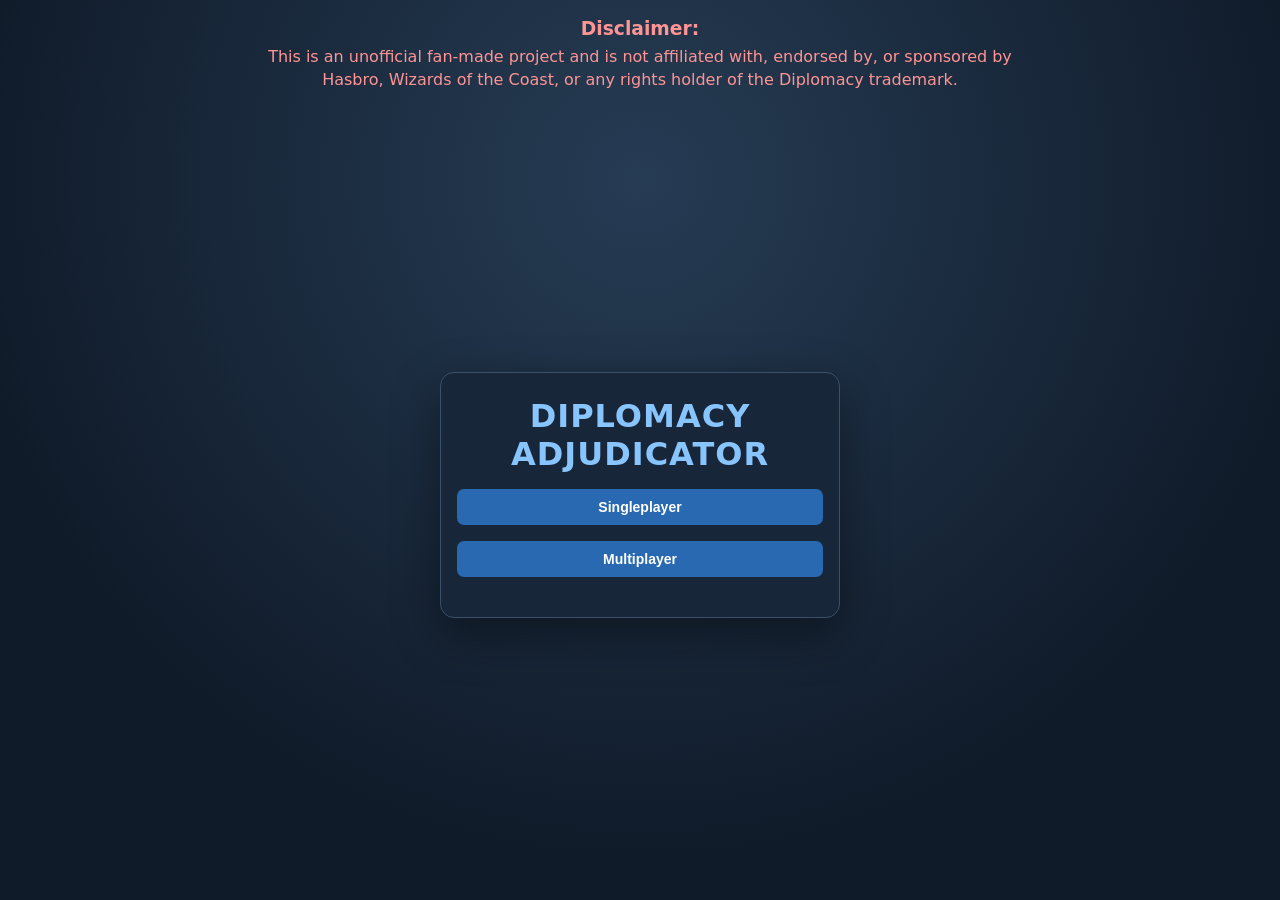
<file: docs/index.html>
<!DOCTYPE html>
<html lang="en">
<head>
  <meta charset="utf-8">
  <title>Diplomacy</title>
  <meta name="viewport" content="width=device-width, initial-scale=1">
  <link rel="stylesheet" href="style.css">
</head>
<body>
  <div id="loading-popup" class="loading-overlay">
    <div class="loading-content">
      <div class="spinner"></div>
      <p>Loading, please wait...</p>
    </div>
  </div>
  <div id="menu" class="menu-with-disclaimer">
    <div id="disclaimer" class="disclaimer">
      <h3>Disclaimer:</h3>
      <p>This is an unofficial fan-made project and is not affiliated with, endorsed by, or sponsored by Hasbro, Wizards of the Coast, or any rights holder of the Diplomacy trademark.</p>
    </div>
    <div class="menu-content">
      <h1>Diplomacy Adjudicator</h1>

      <div id="menu-main" class="menu-view">
        <button id="menu-rejoin" class="btn hidden">Rejoin Game</button>
        <button id="menu-singleplayer" class="btn">Singleplayer</button>
        <button id="menu-multiplayer" class="btn">Multiplayer</button>
      </div>

      <div id="menu-multi" class="menu-view hidden">
        <p class="section-header">Multiplayer</p>
        <button id="menu-host" class="btn">Host a Game</button>
        <button id="menu-join" class="btn">Join a Game</button>
        <button id="menu-back" class="btn btn-secondary">Back</button>
      </div>
    </div>
  </div>
  <script src="shared.js"></script>
  <script src="menu.js"></script>
</body>
</html>
</file>
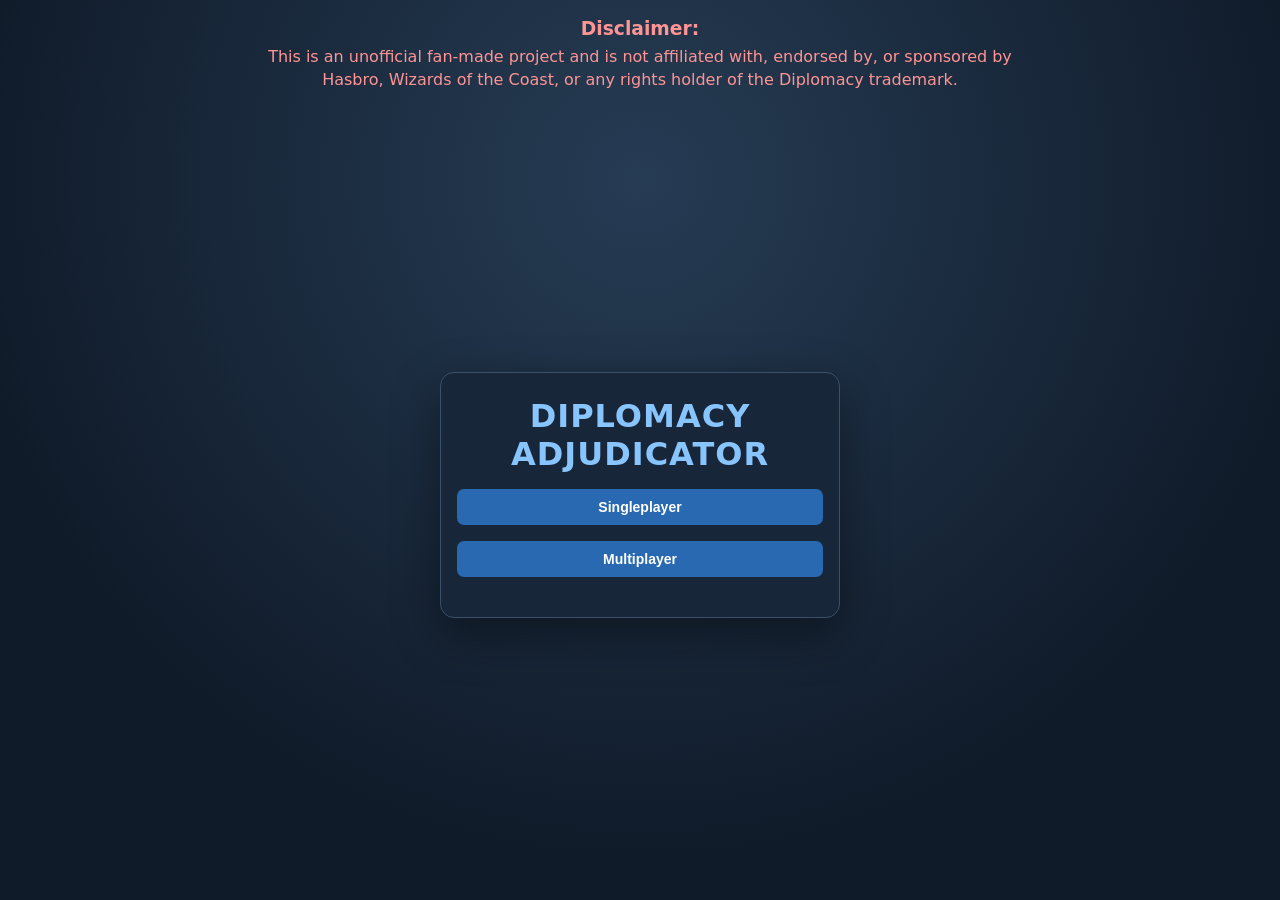
<file: docs/lobby.html>
<!DOCTYPE html>
<html lang="en">
<head>
  <meta charset="utf-8">
  <title>Diplomacy - Lobby</title>
  <meta name="viewport" content="width=device-width, initial-scale=1">
  <link rel="stylesheet" href="style.css">
</head>
<body>
  <div id="loading-popup" class="loading-overlay">
    <div class="loading-content">
      <div class="spinner"></div>
      <p>Loading, please wait...</p>
    </div>
  </div>
  <div id="sidebar" class="sidebar">
    <button id="toggleBtn" class="togglebtn">&#9776;</button>
    <div class="sidebar-content">
      <div class="orders">
        <p class="section-header">Lobby</p>
        <p id="info" class="info"></p>

        <p class="section-header">Players</p>
        <ul id="player-list" class="lobby-list"></ul>
        <select id="power-select"></select>

        <p class="section-header">Settings</p>
        <label for="map-select" class="dropdown-label">Map:</label>
        <select id="map-select" disabled></select>
        <label for="rule-variant-select" class="dropdown-label">Variant:</label>
        <select id="rule-variant-select" disabled></select>
        <fieldset id="ruleset-controls" class="ruleset-controls">
          <legend>Chat rules</legend>
          <label class="ruleset-option">
            <input type="radio" name="ruleset" value="normal" checked>
            <span><strong>Normal Mode</strong><small>Chat works as usual, including private messages during the Diplomacy timer.</small></span>
          </label>
          <label class="ruleset-option">
            <input type="radio" name="ruleset" value="public_press">
            <span><strong>Public Press rules</strong><small>Public chat is open, but private chat is disabled. Recommended for 4-5 players.</small></span>
          </label>
          <label class="ruleset-option">
            <input type="radio" name="ruleset" value="gunboard">
            <span><strong>Gunboard rules</strong><small>Chat is completely disabled. Recommended for 2-4 players.</small></span>
          </label>
        </fieldset>
        <p id="lobby-wait" class="menu-message hidden">Waiting for the host to start the game.</p>

        <div id="host-load-controls" class="host-controls hidden">
          <p class="section-header">Load Existing Game</p>
          <input id="saved-game-file" class="menu-input" type="file" accept=".json,application/json" aria-label="Choose a saved game file">
          <button id="load-saved-game" class="btn">Load Save File</button>
          <p id="saved-game-status" class="host-note"></p>
        </div>
      </div>
      <button id="start-game" class="btn hidden">Start Game</button>
      <button id="leave-game" class="btn btn-danger">Leave Lobby</button>
    </div>
  </div>
  <div id="main">
    <div id="status">Loading…</div>
    <div id="map"></div>
  </div>

  <div id="confirm-modal" class="modal hidden">
    <div class="modal-content">
      <h3 id="modal-title">Confirm Action</h3>
      <p id="modal-message"></p>

      <div class="modal-buttons">
        <button id="modal-cancel" class="btn btn-danger">Cancel</button>
        <button id="modal-confirm" class="btn">Confirm</button>
      </div>
    </div>
  </div>
  <script src="shared.js"></script>
  <script src="chat.js"></script>
  <script src="lobby.js"></script>
</body>
</html>
</file>
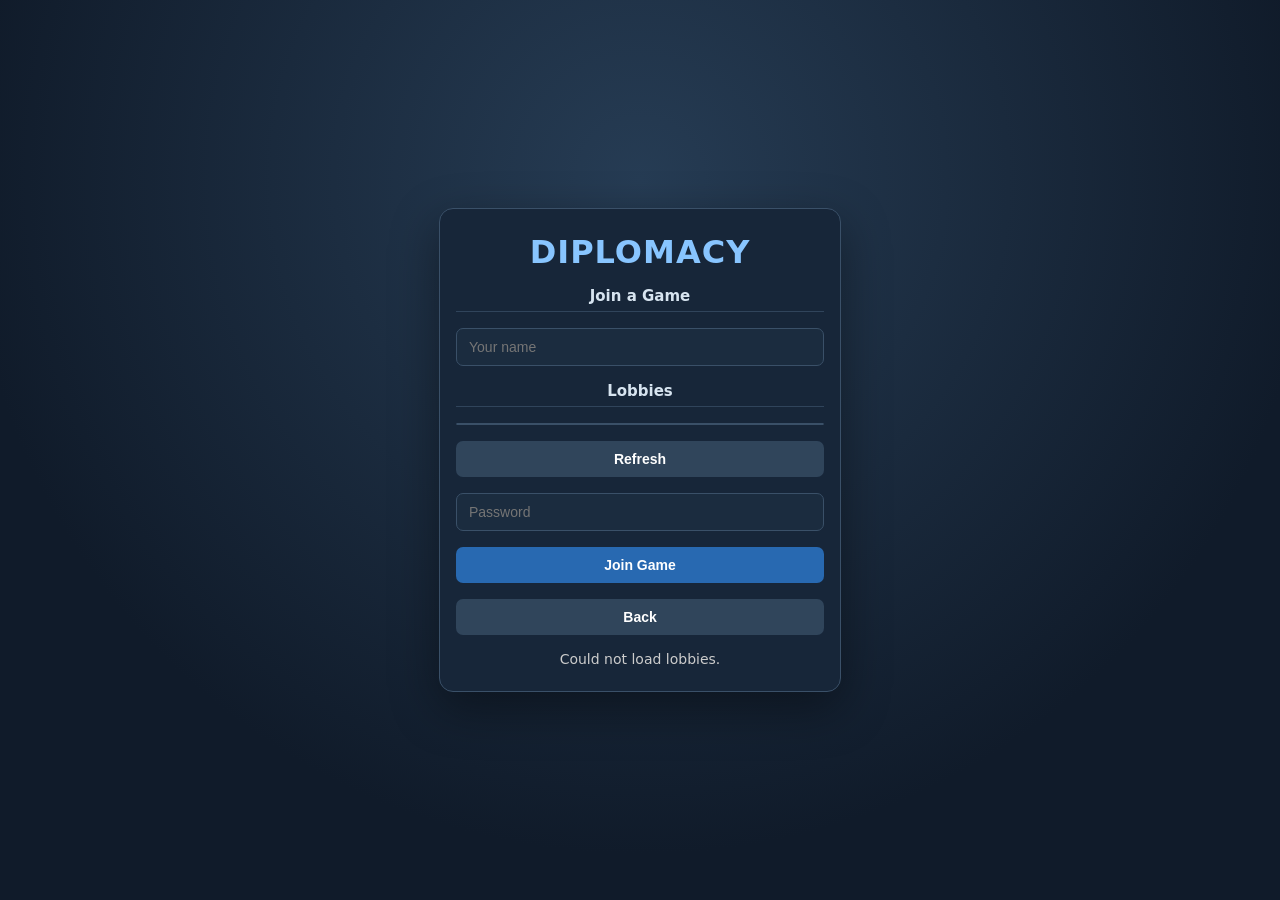
<file: docs/multiplayer-client.html>
<!DOCTYPE html>
<html lang="en">
<head>
  <meta charset="utf-8">
  <title>Diplomacy - Multiplayer</title>
  <meta name="viewport" content="width=device-width, initial-scale=1">
  <link rel="stylesheet" href="style.css">
</head>
<body>
  <div id="loading-popup" class="loading-overlay">
    <div class="loading-content">
      <div class="spinner"></div>
      <p>Loading, please wait...</p>
    </div>
  </div>
  <div id="sidebar" class="sidebar">
    <button id="toggleBtn" class="togglebtn">&#9776;</button>
    <div class="sidebar-content">
      <div class="sidebar-tabs" role="tablist" aria-label="Sidebar views">
        <button type="button" id="game-tab" class="tab" role="tab" aria-selected="true" aria-controls="game-panel">Game</button>
        <button type="button" id="help-tab" class="tab" role="tab" aria-selected="false" aria-controls="help-panel" tabindex="-1">Help</button>
      </div>
      <div id="game-panel" class="sidebar-panel game-panel" role="tabpanel" aria-labelledby="game-tab">
      <div class="orders">
        <p class="section-header">Multiplayer</p>
        <div id="sidebar-timer-banner" class="timer-banner hidden" role="timer" aria-label="Diplomacy phase time remaining">
          Diplomacy time remaining: <span id="sidebar-timer-countdown" class="timer-countdown">00:00</span>
        </div>
        <p id="info" class="info"></p>
        <p class="section-header">Players</p>
        <ul id="player-list" class="lobby-list"></ul>

        <div id="player-actions">
          <p class="section-header">Select Your Order:</p>
          <div class="order-picker">
            <label for="order-unit">Unit or build location</label>
            <select id="order-unit" disabled><option value="">All units and locations</option></select>
            <label for="order-type">Order type</label>
            <select id="order-type" disabled><option value="">All order types</option></select>
            <label for="order-choice">Available orders</label>
            <select id="order-choice" disabled><option value="">Waiting for game state</option></select>
            <p id="order-picker-status" class="order-picker-status" aria-live="polite">Waiting for available orders.</p>
            <p class="order-highlight-legend"><span class="legend-source">Blue: selected unit or location</span><span class="legend-target">Gold: related units and destinations</span></p>
            <button type="button" id="clear-order-selection" class="order-picker-clear">Clear selection</button>
          </div>
          <button id="submit-order" class="btn">Submit Order</button>
          <p id="order-error" class="info"></p>

          <button id="draw" class="btn btn-danger">Vote to Draw</button>
        </div>
        <p class="section-header">Orders</p>
        <ul id="order-list" class="submitted-orders"></ul>
        <p id="spectator-message" class="menu-message hidden">You are spectating. Orders appear after the host renders them.</p>
        
        <div id="diplomacy-timer-section" class="hidden">
          <p class="section-header">Diplomacy Phase Timer</p>
          <div id="timer-display" class="timer-display hidden">
            <ul id="timer-player-status" class="timer-player-status"></ul>
            <button id="player-done-btn" class="btn">Mark as Done</button>
          </div>
        </div>
      </div>

      <details id="host-controls" class="host-controls hidden">
        <summary class="host-controls-toggle">Host Controls</summary>
        <button id="download-save" class="btn btn-secondary">Download Save</button>
        <button id="resolve" class="btn">Render Orders</button>
        <p class="host-note">Only the host can render and resolve orders.</p>
        <div id="host-tools" class="host-tools">
          <p class="section-header">Players Joining</p>
          <p id="vacant-powers" class="host-note"></p>
          <button id="toggle-joins" class="btn btn-secondary">Open Game to New Players</button>
          <div id="join-requests" class="hidden">
            <ul id="join-request-list" class="lobby-list"></ul>
          </div>
          <div id="assign-power" class="hidden">
            <p class="section-header">Fill a Vacant Power</p>
            <select id="assign-player" aria-label="Spectator"></select>
            <select id="assign-power-select" aria-label="Vacant power"></select>
            <button id="assign-power-btn" class="btn">Assign Power</button>
          </div>
        </div>

      </details>
      <button id="leave-game" class="btn btn-danger">Leave Game</button>
      </div>
      <div id="help-panel" class="sidebar-panel help-panel" role="tabpanel" aria-labelledby="help-tab" tabindex="0" hidden></div>
    </div>
  </div>
  <div id="main">
    <div id="status">Loading…</div>
    <div id="main-timer-banner" class="timer-banner hidden" role="timer" aria-label="Diplomacy phase time remaining">
      Diplomacy time remaining: <span id="timer-countdown" class="timer-countdown">00:00</span>
    </div>
    <p class="map-order-status">Click a unit or its territory to choose an order. Review and submit it here or in the sidebar.</p>
    <p id="map-order-status" class="map-order-status" aria-live="polite"></p>
    <div id="map-order-controls" class="map-order-controls hidden">
      <div id="map-build-options" class="map-build-options" role="group" aria-labelledby="map-build-label" hidden>
        <span id="map-build-label">Choose a unit to build:</span>
        <div id="map-build-choices" class="map-build-choices"></div>
      </div>
      <div class="map-order-submit">
        <span id="map-selected-order">No order selected.</span>
        <button type="button" id="map-submit-order" class="btn">Submit Order</button>
      </div>
      <p id="map-order-result" role="status"></p>
    </div>
    <div id="map"></div>
  </div>

  <div id="confirm-modal" class="modal hidden">
    <div class="modal-content">
      <h3 id="modal-title">Confirm Action</h3>
      <p id="modal-message"></p>

      <div class="modal-buttons">
        <button id="modal-cancel" class="btn btn-danger">Cancel</button>
        <button id="modal-confirm" class="btn">Confirm</button>
      </div>
    </div>
  </div>
  <script src="shared.js"></script>
  <script src="radial-menu.js"></script>
  <script src="chat.js"></script>
  <script src="multiplayer-client.js"></script>
</body>
</html>
</file>
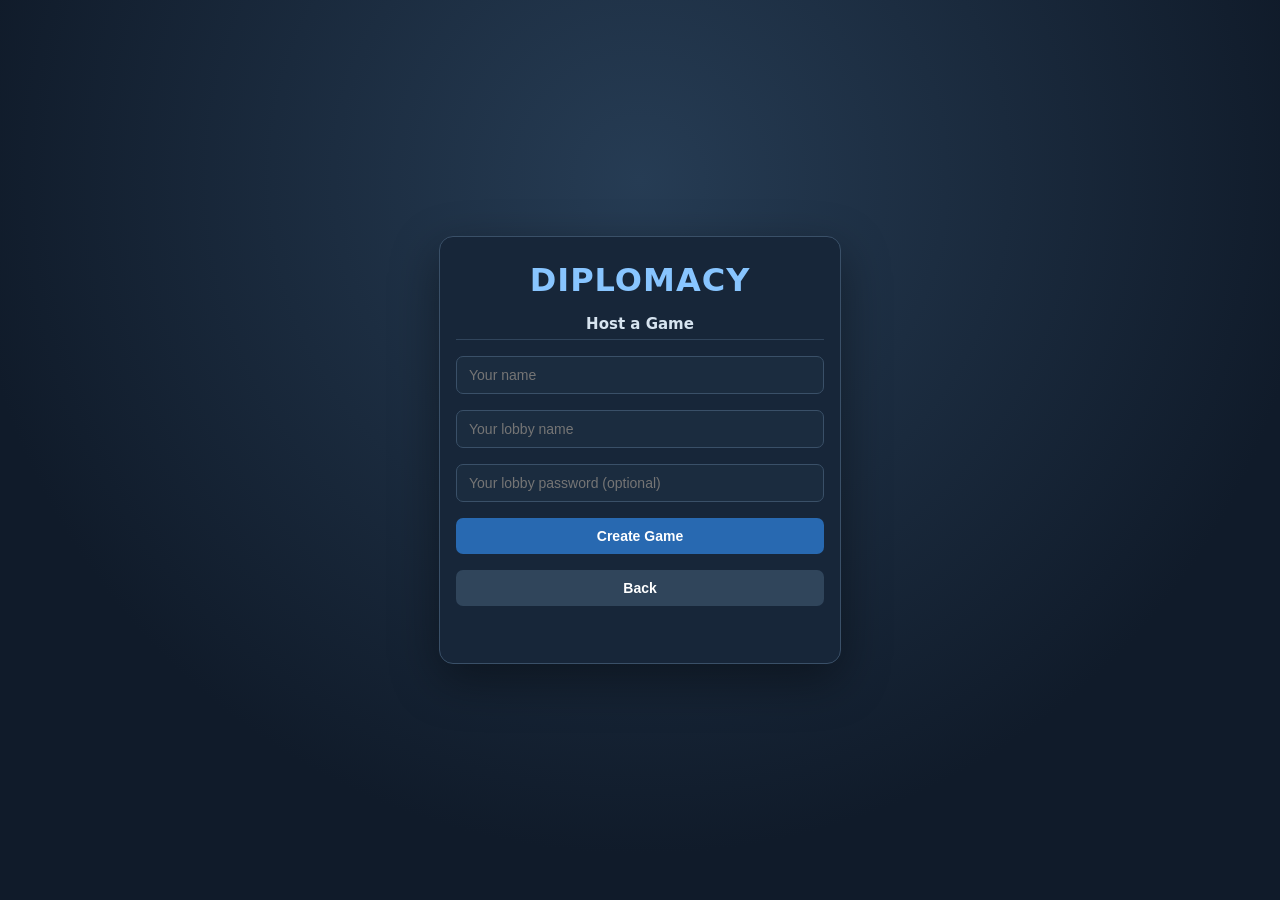
<file: docs/multiplayer-create.html>
<!DOCTYPE html>
<html lang="en">
<head>
  <meta charset="utf-8">
  <title>Diplomacy - Host a Game</title>
  <meta name="viewport" content="width=device-width, initial-scale=1">
  <link rel="stylesheet" href="style.css">
</head>
<body>
  <div id="loading-popup" class="loading-overlay">
    <div class="loading-content">
      <div class="spinner"></div>
      <p>Loading, please wait...</p>
    </div>
  </div>
  <div id="menu">
    <div class="menu-content">
      <h1>Diplomacy</h1>
      <p class="section-header">Host a Game</p>
      <input id="host-name" class="menu-input" type="text" placeholder="Your name" maxlength="24">
      <input id="host-game-name" class="menu-input" type="text" placeholder="Your lobby name" maxlength="24">
      <input id="host-game-password" class="menu-input" type="text" placeholder="Your lobby password (optional)" maxlength="24">
      <button id="host-create" class="btn">Create Game</button>
      <button id="host-back" class="btn btn-secondary">Back</button>
      <p id="menu-message" class="menu-message"></p>
    </div>
  </div>
  <script src="shared.js"></script>
  <script src="multiplayer-create.js"></script>
</body>
</html>
</file>
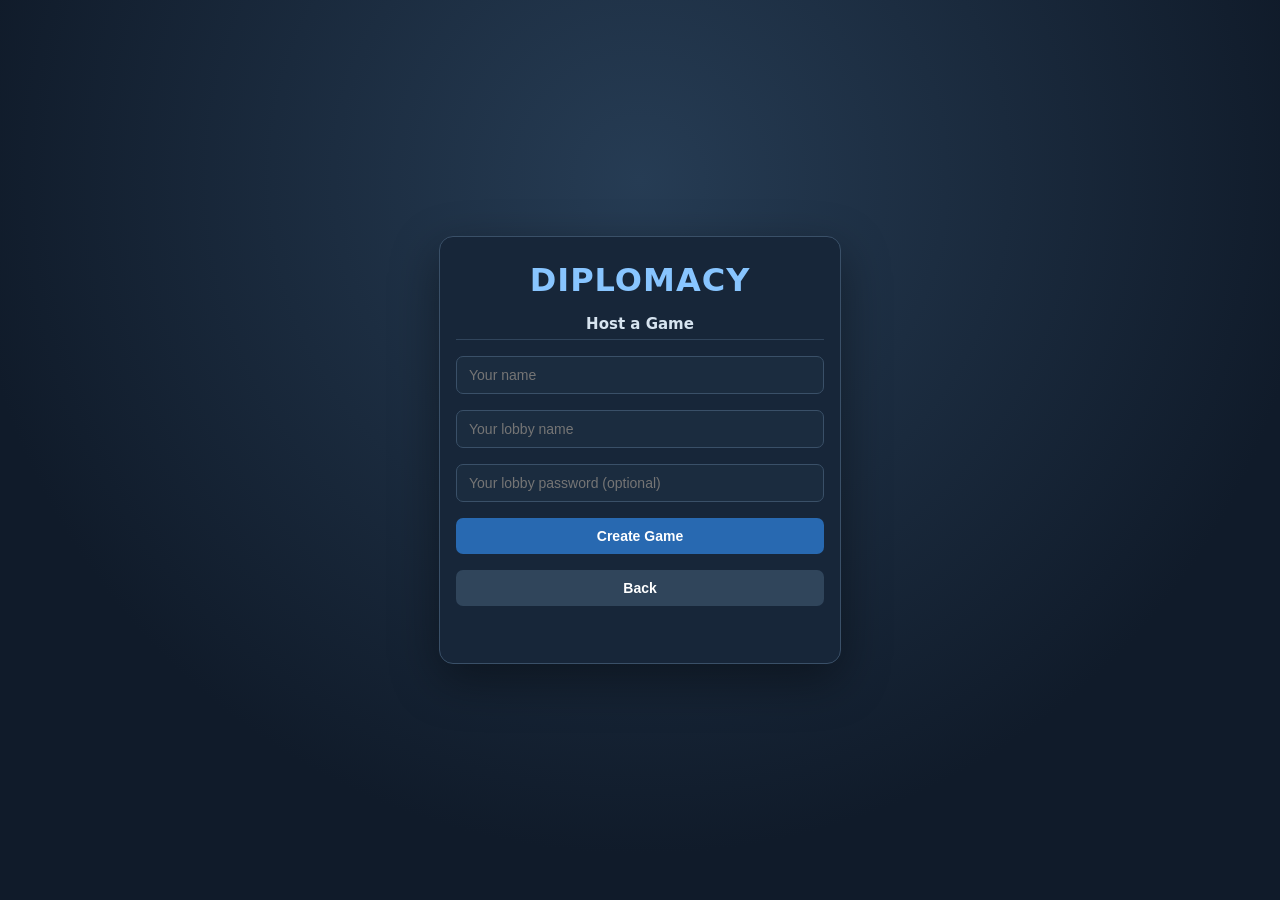
<file: docs/multiplayer-host.html>
<!DOCTYPE html>
<html lang="en">
<head>
  <meta charset="utf-8">
  <title>Diplomacy - Hosting</title>
  <meta name="viewport" content="width=device-width, initial-scale=1">
  <link rel="stylesheet" href="style.css">
</head>
<body>
  <div id="loading-popup" class="loading-overlay">
    <div class="loading-content">
      <div class="spinner"></div>
      <p>Loading, please wait...</p>
    </div>
  </div>
  <div id="sidebar" class="sidebar">
    <button id="toggleBtn" class="togglebtn">&#9776;</button>
    <div class="sidebar-content">
      <div class="sidebar-tabs" role="tablist" aria-label="Sidebar views">
        <button type="button" id="game-tab" class="tab" role="tab" aria-selected="true" aria-controls="game-panel">Game</button>
        <button type="button" id="help-tab" class="tab" role="tab" aria-selected="false" aria-controls="help-panel" tabindex="-1">Help</button>
      </div>
      <div id="game-panel" class="sidebar-panel game-panel" role="tabpanel" aria-labelledby="game-tab">
      <div class="orders">
        <p class="section-header">Hosting</p>
        <div id="sidebar-timer-banner" class="timer-banner hidden" role="timer" aria-label="Diplomacy phase time remaining">
          Diplomacy time remaining: <span id="sidebar-timer-countdown" class="timer-countdown">00:00</span>
        </div>
        <p id="info" class="info"></p>
        <p class="section-header">Players</p>
        <ul id="player-list" class="lobby-list"></ul>

        <div id="player-actions">
          <p class="section-header">Select Your Order:</p>
          <div class="order-picker">
            <label for="order-unit">Unit or build location</label>
            <select id="order-unit" disabled><option value="">All units and locations</option></select>
            <label for="order-type">Order type</label>
            <select id="order-type" disabled><option value="">All order types</option></select>
            <label for="order-choice">Available orders</label>
            <select id="order-choice" disabled><option value="">Waiting for game state</option></select>
            <p id="order-picker-status" class="order-picker-status" aria-live="polite">Waiting for available orders.</p>
            <p class="order-highlight-legend"><span class="legend-source">Blue: selected unit or location</span><span class="legend-target">Gold: related units and destinations</span></p>
            <button type="button" id="clear-order-selection" class="order-picker-clear">Clear selection</button>
          </div>
          <button id="submit-order" class="btn">Submit Order</button>
          <p id="order-error" class="info"></p>

          <button id="draw" class="btn btn-danger">Vote to Draw</button>
        </div>
        <p class="section-header">Orders</p>
        <ul id="order-list" class="submitted-orders"></ul>
        <p id="spectator-message" class="menu-message hidden">You are spectating. Orders appear after the host renders them.</p>
      </div>

      <details id="host-controls" class="host-controls hidden">
        <summary class="host-controls-toggle">Host Controls</summary>
        <button id="download-save" class="btn btn-secondary">Download Save</button>
        
        <div id="diplomacy-timer-section" class="hidden">
          <p class="section-header">Diplomacy Phase Timer</p>
          <div id="timer-display" class="timer-display hidden">
            <ul id="timer-player-status" class="timer-player-status"></ul>
            <div class="timer-controls">
              <button id="timer-extend" class="btn btn-secondary">Extend Timer</button>
              <button id="timer-end-early" class="btn btn-secondary">End Timer</button>
            </div>
          </div>
          <div id="timer-start" class="timer-start">
            <p class="timer-duration-label">Duration (5 minutes to 24 hours)</p>
            <div class="timer-dials" role="group" aria-label="Timer duration">
              <div class="timer-dial">
                <label for="timer-hours">Hours</label>
                <button type="button" class="timer-dial-arrow" data-step="1" aria-label="Increase hours">&#9650;</button>
                <input id="timer-hours" type="number" min="0" max="24" step="1" value="0" inputmode="numeric">
                <button type="button" class="timer-dial-arrow" data-step="-1" aria-label="Decrease hours">&#9660;</button>
              </div>
              <div class="timer-dial">
                <label for="timer-minutes">Minutes</label>
                <button type="button" class="timer-dial-arrow" data-step="1" aria-label="Increase minutes">&#9650;</button>
                <input id="timer-minutes" type="number" min="0" max="59" step="1" value="15" inputmode="numeric">
                <button type="button" class="timer-dial-arrow" data-step="-1" aria-label="Decrease minutes">&#9660;</button>
              </div>
              <div class="timer-dial">
                <label for="timer-seconds">Seconds</label>
                <button type="button" class="timer-dial-arrow" data-step="1" aria-label="Increase seconds">&#9650;</button>
                <input id="timer-seconds" type="number" min="0" max="59" step="1" value="0" inputmode="numeric">
                <button type="button" class="timer-dial-arrow" data-step="-1" aria-label="Decrease seconds">&#9660;</button>
              </div>
            </div>
            <small>Drag a number up or down, use the arrows, or type a value.</small>
            <button id="timer-start-btn" class="btn">Start Timer</button>
          </div>
        </div>
        
        <button id="resolve" class="btn">Render Orders</button>
        <p class="host-note">Only the host can render and resolve orders.</p>
        <div id="host-tools" class="host-tools">
          <p class="section-header">Players Joining</p>
          <p id="vacant-powers" class="host-note"></p>
          <button id="toggle-joins" class="btn btn-secondary">Open Game to New Players</button>
          <div id="join-requests" class="hidden">
            <ul id="join-request-list" class="lobby-list"></ul>
          </div>
          <div id="assign-power" class="hidden">
            <p class="section-header">Fill a Vacant Power</p>
            <select id="assign-player" aria-label="Spectator"></select>
            <select id="assign-power-select" aria-label="Vacant power"></select>
            <button id="assign-power-btn" class="btn">Assign Power</button>
          </div>
        </div>
      </details>
      <button id="leave-game" class="btn btn-danger">Leave Game</button>
      </div>
      <div id="help-panel" class="sidebar-panel help-panel" role="tabpanel" aria-labelledby="help-tab" tabindex="0" hidden></div>
    </div>
  </div>
  <div id="main">
    <div id="status">Loading…</div>
    <div id="main-timer-banner" class="timer-banner hidden" role="timer" aria-label="Diplomacy phase time remaining">
      Diplomacy time remaining: <span id="timer-countdown" class="timer-countdown">00:00</span>
    </div>
    <p class="map-order-status">Click a unit or its territory to choose an order. Review and submit it here or in the sidebar.</p>
    <p id="map-order-status" class="map-order-status" aria-live="polite"></p>
    <div id="map-order-controls" class="map-order-controls hidden">
      <div id="map-build-options" class="map-build-options" role="group" aria-labelledby="map-build-label" hidden>
        <span id="map-build-label">Choose a unit to build:</span>
        <div id="map-build-choices" class="map-build-choices"></div>
      </div>
      <div class="map-order-submit">
        <span id="map-selected-order">No order selected.</span>
        <button type="button" id="map-submit-order" class="btn">Submit Order</button>
      </div>
      <p id="map-order-result" role="status"></p>
    </div>
    <div id="map"></div>
  </div>

  <div id="confirm-modal" class="modal hidden">
    <div class="modal-content">
      <h3 id="modal-title">Confirm Action</h3>
      <p id="modal-message"></p>

      <div class="modal-buttons">
        <button id="modal-cancel" class="btn btn-danger">Cancel</button>
        <button id="modal-confirm" class="btn">Confirm</button>
      </div>
    </div>
  </div>
  <script src="shared.js"></script>
  <script src="radial-menu.js"></script>
  <script src="chat.js"></script>
  <script src="multiplayer-host.js"></script>
</body>
</html>
</file>
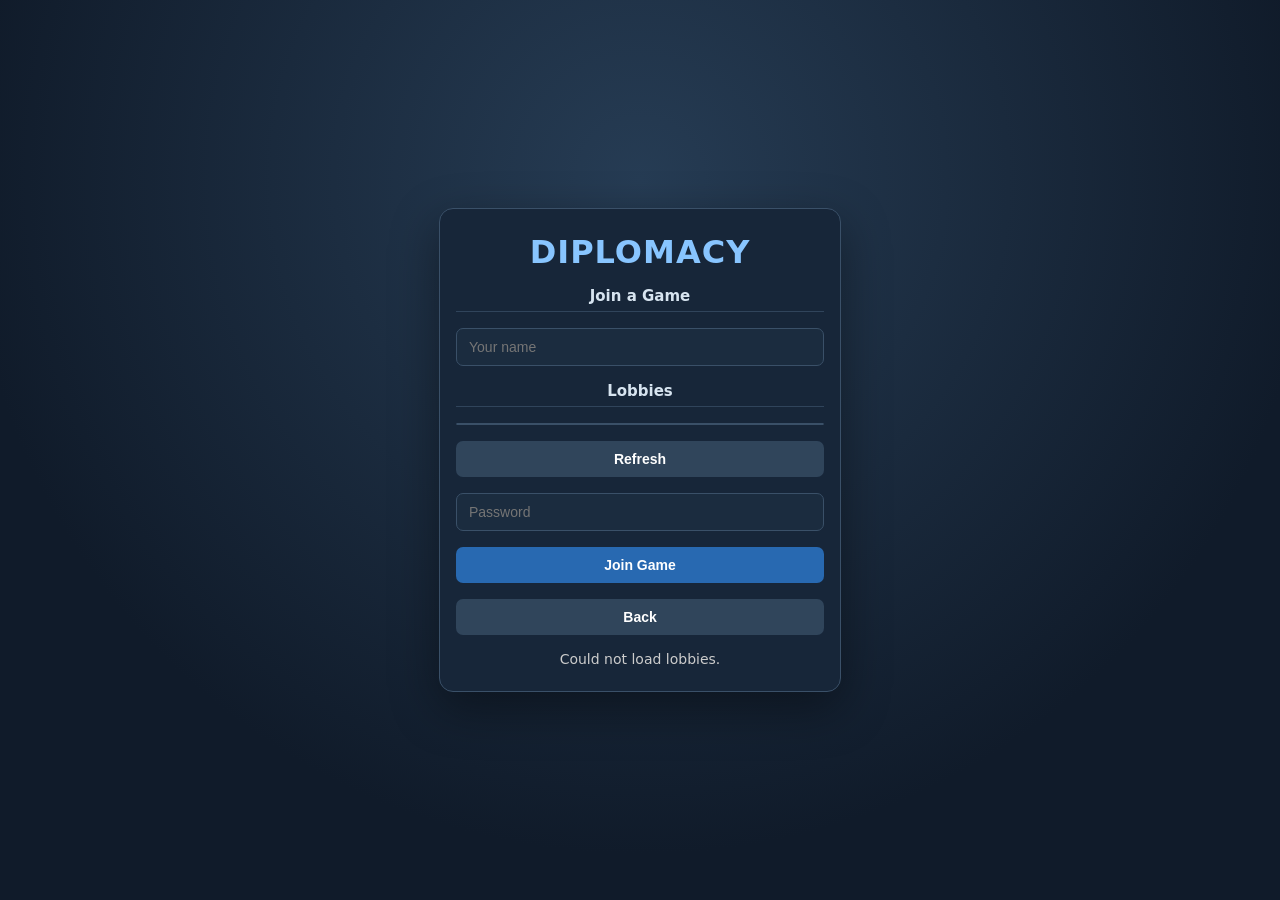
<file: docs/multiplayer-join.html>
<!DOCTYPE html>
<html lang="en">
<head>
  <meta charset="utf-8">
  <title>Diplomacy - Join a Game</title>
  <meta name="viewport" content="width=device-width, initial-scale=1">
  <link rel="stylesheet" href="style.css">
</head>
<body>
  <div id="loading-popup" class="loading-overlay">
    <div class="loading-content">
      <div class="spinner"></div>
      <p>Loading, please wait...</p>
    </div>
  </div>
  <div id="menu">
    <div class="menu-content">
      <h1>Diplomacy</h1>
      <p class="section-header">Join a Game</p>
      <input id="join-name" class="menu-input" type="text" placeholder="Your name" maxlength="24">
      <p class="section-header">Lobbies</p>
      <ul id="lobby-list" class="lobby-list"></ul>
      <button id="lobby-refresh" class="btn btn-secondary">Refresh</button>
      <input id="lobby-password" class="menu-input" type="text" placeholder="Password" maxlength="24" disabled>
      <button id="join-submit" class="btn">Join Game</button>
      <button id="join-back" class="btn btn-secondary">Back</button>
      <p id="menu-message" class="menu-message"></p>
    </div>
  </div>
  <script src="shared.js"></script>
  <script src="multiplayer-join.js"></script>
</body>
</html>
</file>
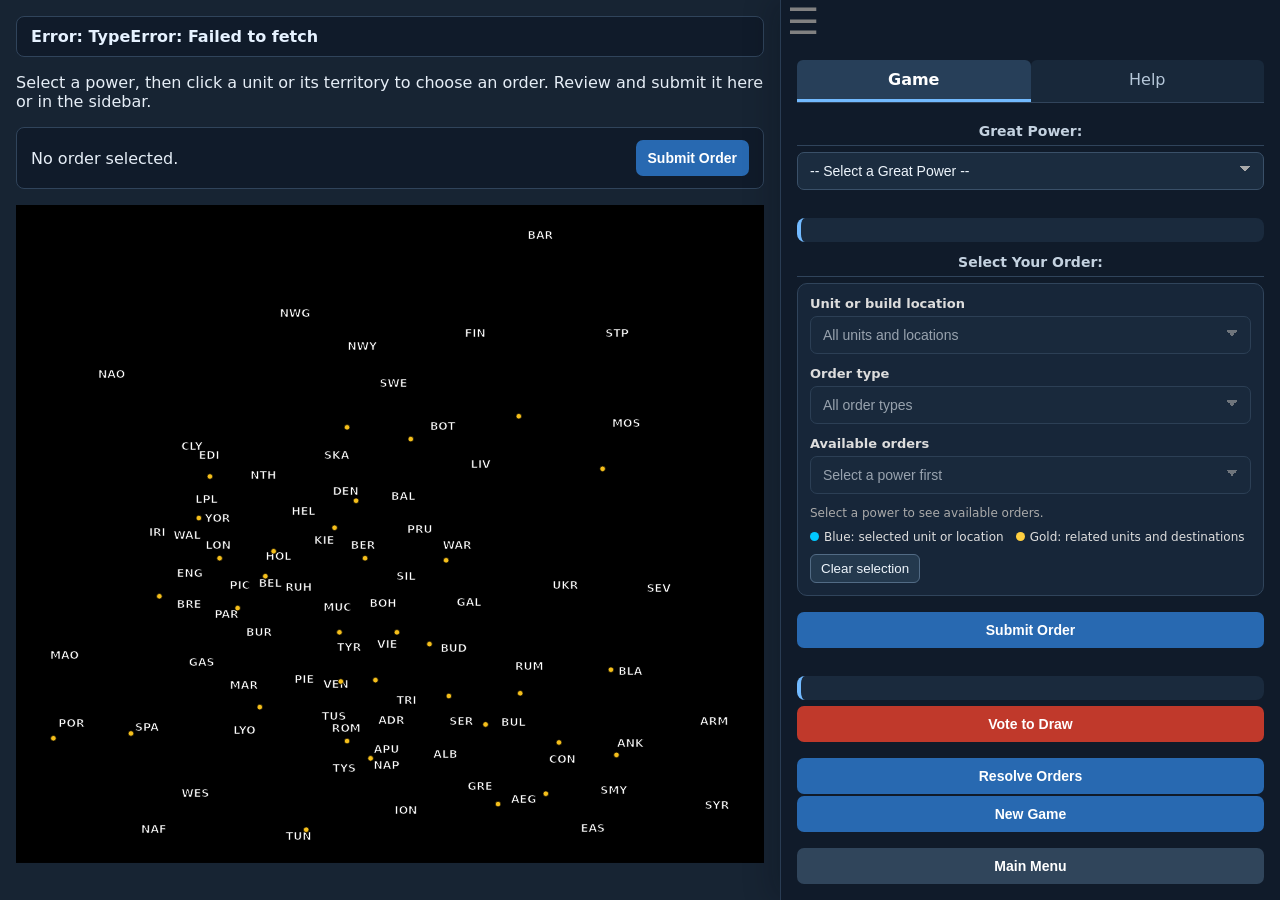
<file: docs/singleplayer.html>
<!DOCTYPE html>
<html lang="en">
<head>
  <meta charset="utf-8">
  <title>Diplomacy - Singleplayer</title>
  <meta name="viewport" content="width=device-width, initial-scale=1">
  <link rel="stylesheet" href="style.css">
</head>
<body>
  <div id="loading-popup" class="loading-overlay">
    <div class="loading-content">
      <div class="spinner"></div>
      <p>Loading, please wait...</p>
    </div>
  </div>
  <div id="sidebar" class="sidebar">
    <div id="local-sidebar">
      <button id="toggleBtn" class="togglebtn">&#9776;</button>
      <div class="sidebar-content">
        <div class="sidebar-tabs" role="tablist" aria-label="Sidebar views">
          <button type="button" id="game-tab" role="tab" aria-selected="true" aria-controls="game-panel">Game</button>
          <button type="button" id="help-tab" role="tab" aria-selected="false" aria-controls="help-panel" tabindex="-1">Help</button>
        </div>
        <div id="game-panel" class="sidebar-panel game-panel" role="tabpanel" aria-labelledby="game-tab">
        <div class="orders">
          <p class="section-header">Great Power:</p>
          <select name="Great Power" id="greatpower">
            <option value="">-- Select a Great Power --</option>
          </select>
          <p id="info" class="info"></p>

          <p class="section-header">Select Your Order:</p>
          <div class="order-picker">
            <label for="order-unit">Unit or build location</label>
            <select id="order-unit" disabled><option value="">All units and locations</option></select>
            <label for="order-type">Order type</label>
            <select id="order-type" disabled><option value="">All order types</option></select>
            <label for="order-choice">Available orders</label>
            <select id="order-choice" disabled><option value="">Select a power first</option></select>
            <p id="order-picker-status" class="order-picker-status" aria-live="polite">Select a power to see available orders.</p>
            <p class="order-highlight-legend"><span class="legend-source">Blue: selected unit or location</span><span class="legend-target">Gold: related units and destinations</span></p>
            <button type="button" id="clear-order-selection" class="order-picker-clear">Clear selection</button>
          </div>
          <button id="submit-order" class="btn">Submit Order</button>
          <p id="order-error" class="info"></p>

          <button id="draw" class="btn btn-danger">Vote to Draw</button>

          <button id="resolve" class="btn">Resolve Orders</button>
        </div>

        <button id="new-game">New Game</button>
        <button id="back-to-menu" class="btn btn-secondary">Main Menu</button>
        </div>
        <div id="help-panel" class="sidebar-panel help-panel" role="tabpanel" aria-labelledby="help-tab" tabindex="0" hidden></div>
      </div>
    </div>
  </div>
  <div id="main">
    <div id="status">Loading…</div>
    <p class="map-order-status">Select a power, then click a unit or its territory to choose an order. Review and submit it here or in the sidebar.</p>
    <p id="map-order-status" class="map-order-status" aria-live="polite"></p>
    <div id="map-order-controls" class="map-order-controls">
      <div id="map-build-options" class="map-build-options" role="group" aria-labelledby="map-build-label" hidden>
        <span id="map-build-label">Choose a unit to build:</span>
        <div id="map-build-choices" class="map-build-choices"></div>
      </div>
      <div class="map-order-submit">
        <span id="map-selected-order">No order selected.</span>
        <button type="button" id="map-submit-order" class="btn">Submit Order</button>
      </div>
      <p id="map-order-result" role="status"></p>
    </div>
    <div id="map"></div>
  </div>

  <div id="confirm-modal" class="modal hidden">
    <div class="modal-content">
      <h3 id="modal-title">Confirm Action</h3>
      <p id="modal-message"></p>

      <div class="modal-buttons">
        <button id="modal-cancel" class="btn btn-danger">Cancel</button>
        <button id="modal-confirm" class="btn">Confirm</button>
      </div>
    </div>
  </div>

  <div id="outcome-popup" class="hidden">
    <div class="outcome-content">
      <h3 id="outcome-title">Outcome</h3>
      <p id="outcome-message"></p>

      <div class="outcome-buttons">
        <button id="outome-new-game" class="btn">New Game</button>
      </div>
    </div>
  </div>
  <script src="shared.js"></script>
  <script src="radial-menu.js"></script>
  <script src="singleplayer.js"></script>
</body>
</html>
</file>
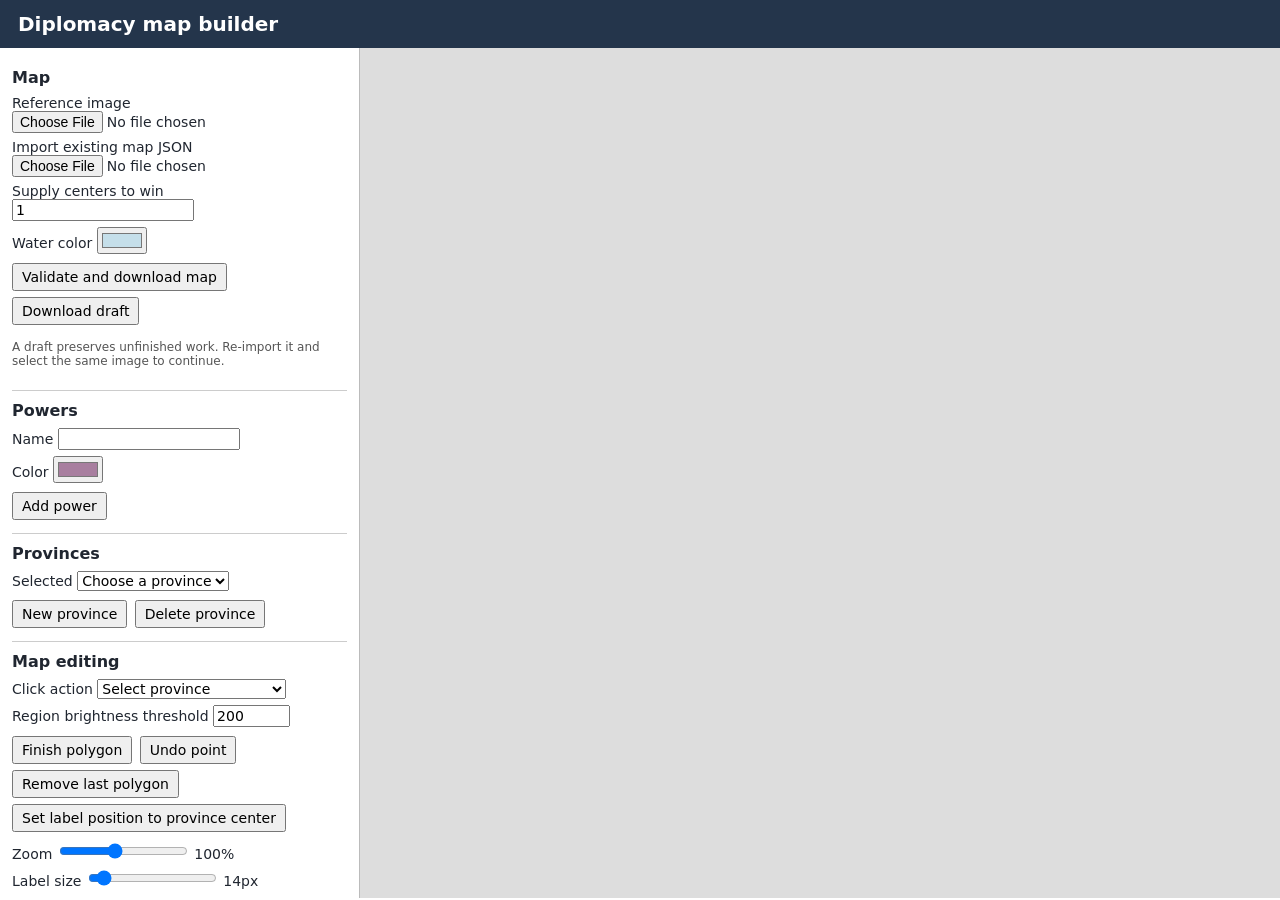
<file: tools/map_builder.html>
<!doctype html>
<html lang="en">
<head>
    <meta charset="utf-8">
    <meta name="viewport" content="width=device-width, initial-scale=1">
    <title>Diplomacy map builder</title>
    <style>
        body { margin: 0; font: 14px system-ui, sans-serif; color: #202630; }
        header { padding: 12px 18px; background: #24354b; color: white; }
        h1 { font-size: 20px; margin: 0; }
        main { display: grid; grid-template-columns: minmax(280px, 360px) minmax(0, 1fr); height: calc(100vh - 50px); }
        aside { padding: 12px; overflow-y: auto; border-right: 1px solid #bbb; }
        section { border-bottom: 1px solid #ccc; padding-bottom: 10px; margin-bottom: 10px; }
        h2 { font-size: 16px; margin: 8px 0; }
        label { display: block; margin: 6px 0; }
        input, select, button { font: inherit; }
        input[type=text], input[type=number], select { max-width: 100%; }
        button { margin: 3px 3px 3px 0; padding: 4px 8px; cursor: pointer; }
        #workspace { overflow: auto; background: #ddd; padding: 12px; }
        #map { display: block; background: white; max-width: none; touch-action: manipulation; }
        #map polygon { stroke: #ef9700; stroke-width: 2; fill: #fbbc0555; vector-effect: non-scaling-stroke; }
        #map polygon.selected { stroke: #004ce0; fill: #3b82f655; }
        #map polyline { stroke: #f00; stroke-width: 2; fill: none; vector-effect: non-scaling-stroke; }
        #map text { font-size: var(--label-size, 14px); fill: #111; stroke: white; stroke-width: 3px; paint-order: stroke; pointer-events: none; }
        #map circle { stroke: white; stroke-width: 1; pointer-events: none; }
        #neighbors { max-height: 200px; overflow: auto; }
        #neighbors label { display: flex; gap: 5px; align-items: center; }
        #neighbors label[hidden] { display: none; }
        #neighbors span { flex: 1; }
        #message { white-space: pre-wrap; color: #9c1c1c; }
        .hint { color: #555; font-size: 12px; }
        @media (max-width: 700px) { main { display: block; height: auto; } #workspace { min-height: 400px; } }
    </style>
</head>
<body>
<header><h1>Diplomacy map builder</h1></header>
<main>
<aside>
    <section>
        <h2>Map</h2>
        <label>Reference image <input id="image" type="file" accept="image/*"></label>
        <label>Import existing map JSON <input id="import" type="file" accept=".json,application/json"></label>
        <label>Supply centers to win <input id="win-count" type="number" min="1" value="1"></label>
        <label>Water color <input id="water-color" type="color" value="#c5dfea"></label>
        <button id="export" type="button">Validate and download map</button>
        <button id="save-draft" type="button">Download draft</button>
        <p class="hint">A draft preserves unfinished work. Re-import it and select the same image to continue.</p>
        <div id="message" role="status" aria-live="polite"></div>
    </section>
    <section>
        <h2>Powers</h2>
        <label>Name <input id="power-name" type="text"></label>
        <label>Color <input id="power-color" type="color"></label>
        <button id="add-power" type="button">Add power</button>
        <div id="powers"></div>
    </section>
    <section>
        <h2>Provinces</h2>
        <label>Selected <select id="territory"></select></label>
        <button id="add-territory" type="button">New province</button>
        <button id="delete-territory" type="button">Delete province</button>
        <div id="territory-fields" hidden>
            <label>Name <input id="name" type="text"></label>
            <label>Abbreviation <input id="abbr" type="text"></label>
            <label>Owner <select id="owner"></select></label>
            <label>Terrain <select id="land"><option value="land">Land</option><option value="water">Water</option></select></label>
            <label><input id="supply" type="checkbox"> Supply center</label>
            <button id="update-territory" type="button">Apply province details</button>
            <h2>Adjacent provinces</h2>
            <p class="hint">Select adjacency, then choose north, south, or both for a two-coast province. Adjacencies are reciprocal.</p>
            <label>Search adjacent provinces <input id="neighbor-search" type="search" placeholder="Name or abbreviation"></label>
            <div id="neighbors"></div>
        </div>
    </section>
    <section>
        <h2>Map editing</h2>
        <label>Click action <select id="mode">
            <option value="select">Select province</option>
            <option value="trace">Trace polygon points</option>
            <option value="region">Detect light region</option>
            <option value="move_vertex">Move polygon vertex</option>
            <option value="label_pos">Place label</option>
            <option value="supply_center_pos">Place supply center</option>
            <option value="army_pos">Place army</option>
            <option value="coast_pos">Place fleet / north coast</option>
            <option value="south_coast_pos">Place south coast fleet</option>
            <option value="fleet_pos">Place water fleet</option>
        </select></label>
        <label>Region brightness threshold <input id="threshold" type="number" min="1" max="255" value="200"></label>
        <button id="finish" type="button">Finish polygon</button>
        <button id="undo-point" type="button">Undo point</button>
        <button id="remove-polygon" type="button">Remove last polygon</button>
        <button id="center-label" type="button">Set label position to province center</button>
        <label>Zoom <input id="zoom" type="range" min="25" max="200" value="100"> <span id="zoom-value">100%</span></label>
        <label>Label size <input id="label-size" type="range" min="8" max="96" value="14"> <span id="label-size-value">14px</span></label>
        <p class="hint">Province names are shown at the center of their largest polygon for editing. Set the selected province's game label position there with the button, or place it manually. For manual tracing, click outline points and choose Finish polygon. Detected light regions are added immediately; they do not need Finish polygon. Islands can have additional polygons. Drag a vertex in move mode to adjust it. Choose a placement action and click the image. Detected regions use their outer boundary only.</p>
    </section>
</aside>
<div id="workspace">
    <svg id="map" xmlns="http://www.w3.org/2000/svg" aria-label="Map editing canvas"></svg>
</div>
</main>
<script src="map_builder_model.js"></script>
<script src="map_builder.js"></script>
</body>
</html>
</file>
<file: docs/style.css>
/* Sidebar container */
.sidebar {
    height: 100vh;
    width: 500px;
    position: fixed;
    z-index: 1;
    top: 0;
    right: 0;
    background: #101b2a;
    border-left: 1px solid #293c53;
    box-shadow: -8px 0 28px rgba(2, 8, 18, 0.22);
    overflow-x: hidden;
    transition: 0.5s;
    padding-top: 60px;
    display: flex;
    flex-direction: column;
    box-sizing: border-box;
}

.sidebar-content {
    display: flex;
    flex-direction: column;
    flex: 1;
    min-height: 0;
}

.sidebar-tabs {
    display: flex;
    margin: 0 16px 8px;
    border-bottom: 1px solid #31445b;
}

.sidebar-tabs button {
    flex: 1;
    padding: 10px;
    border: 0;
    border-bottom: 3px solid transparent;
    border-radius: 6px 6px 0 0;
    background: #18283a;
    color: #b6c8da;
    font: inherit;
    cursor: pointer;
}

.sidebar-tabs button:hover {
    background: #253b52;
    color: #fff;
}

.sidebar-tabs button[aria-selected="true"] {
    background: #273f59;
    border-bottom-color: #72baff;
    color: #fff;
    font-weight: bold;
}

.sidebar-tabs button:focus-visible {
    outline: 2px solid #4a90e2;
    outline-offset: -2px;
}

.sidebar-panel {
    flex: 1;
    min-height: 0;
    overflow-y: auto;
}

.game-panel {
    display: flex;
    flex-direction: column;
}

.sidebar-panel[hidden] {
    display: none;
}

.help-panel {
    padding: 0 16px 20px;
    line-height: 1.5;
}

.help-panel h2, .help-panel h3 {
    color: #eee;
}

.sidebar .help-panel p {
    margin: 8px 0 12px;
}

.help-panel code {
    color: #9dc9ff;
    overflow-wrap: anywhere;
}

.sidebar.collapsed .sidebar-content {
    display: none;
}

.orders {
    flex: 1;
    min-height: 0;
    overflow-y: auto;
}

.sidebar-panel,
.orders {
    scrollbar-width: thin;
    scrollbar-color: #666 #1b1b1b;
}

.sidebar-panel::-webkit-scrollbar,
.orders::-webkit-scrollbar {
    width: 10px;
}

.sidebar-panel::-webkit-scrollbar-track,
.orders::-webkit-scrollbar-track {
    background: #1b1b1b;
}

.sidebar-panel::-webkit-scrollbar-thumb,
.orders::-webkit-scrollbar-thumb {
    background: #666;
    border: 2px solid #1b1b1b;
    border-radius: 6px;
}

.sidebar-panel::-webkit-scrollbar-thumb:hover,
.orders::-webkit-scrollbar-thumb:hover {
    background: #4a90e2;
}

/* Singleplayer wraps the content in this div, which must fill the sidebar for the bottom buttons to pin. */
#local-sidebar {
    display: flex;
    flex-direction: column;
    flex: 1;
    min-height: 0;
}

.host-controls {
    margin: 0 16px 16px;
    padding-top: 4px;

    background: #172639;
    border: 1px solid #3a658c;
    border-radius: 10px;
}

.host-controls .section-header {
    margin-top: 12px;
    color: #4a90e2;
}

.host-controls-toggle {
    display: flex;
    align-items: center;
    justify-content: space-between;
    padding: 10px 16px;
    color: #4a90e2;
    font-size: 15px;
    font-weight: 700;
    cursor: pointer;
    list-style: none;
}

.host-controls-toggle::-webkit-details-marker {
    display: none;
}

.host-controls-toggle::after {
    content: '+';
    font-size: 20px;
    line-height: 1;
}

details[open] > .host-controls-toggle::after {
    content: '-';
}

.host-controls-toggle:hover {
    color: #9dc9ff;
}

.host-controls-toggle:focus-visible {
    outline: 2px solid #4a90e2;
    outline-offset: -2px;
    border-radius: 4px;
}

.host-controls .host-note {
    margin: 0 16px 12px;
    font-size: 12px;
    color: #a9bfd3;
    text-align: center;
}

/* Sidebar links */
.sidebar a {
    padding: 8px 8px 8px 32px;
    text-decoration: none;
    font-size: 25px;
    color: #818181;
    display: block;
    transition: 0.3s;
}

.sidebar a:hover {
    color: #f1f1f1;
}

/* Close button inside sidebar */
.sidebar .togglebtn {
    position: absolute;
    top: 0;
    left: 0px;
    font-size: 36px;
    background: none;
    border: none;
    color: #818181;
    cursor: pointer;
}

.openbtn {
    position: absolute;
    margin-right: 0px;
}

/* Main content shift */
#main {
    transition: margin-right 0.5s;
    padding: 16px;
    margin-right: 500px;
}

/* Collapsed state class */
.sidebar.collapsed {
    width: 46px;
}

#main.shifted {
    margin-right: 46px;
}

@media (max-width: 500px) {
    .sidebar {
        width: 100vw;
    }

    #main {
        margin-right: 100vw;
    }
}

body {
    font-family: system-ui, -apple-system, "Segoe UI", sans-serif;
    margin: 0;
    background: #172433;
    color: #e6eef7;
}
#status {
    padding: 10px 14px;
    background: #101b2a;
    border: 1px solid #30445b;
    border-radius: 8px;
    color: #e6f2ff;
    font-weight: 600;
}
#notification {
    position: fixed;
    top: 16px;
    left: 50%;
    transform: translate(-50%, -12px);
    max-width: 90vw;
    padding: 10px 18px;
    background: #222;
    color: #fff;
    border: 1px solid #666;
    border-radius: 6px;
    box-shadow: 0 4px 14px rgba(0, 0, 0, 0.5);
    opacity: 0;
    pointer-events: none;
    transition: opacity 0.5s ease, transform 0.5s ease;
    z-index: 2000;
}
#notification.visible { opacity: 1; transform: translate(-50%, 0); }
.map-order-controls {
    margin: 0 0 16px;
    padding: 12px 14px;
    background: #101b2a;
    border: 1px solid #30445b;
    border-radius: 8px;
}
.map-order-submit,
.map-build-options,
.map-build-choices {
    display: flex;
    align-items: center;
    flex-wrap: wrap;
    gap: 8px;
}
.map-build-options[hidden] { display: none; }
.map-build-options { margin-bottom: 12px; }
.map-order-submit { justify-content: space-between; }
.map-order-submit .btn {
    width: auto;
    margin: 0;
}
.map-build-choice {
    padding: 8px 12px;
    color: #eef5fc;
    background: #24394e;
    border: 1px solid #526b85;
    border-radius: 7px;
    cursor: pointer;
}
.map-build-choice:hover { background: #35516b; }
.map-build-choice[aria-pressed="true"] {
    background: #2869b1;
    border-color: #88c5ff;
}
.map-build-choice:focus-visible { outline: 2px solid #88c5ff; outline-offset: 2px; }
#map-order-result { margin: 10px 0 0; color: #e6eef7; }
#map-order-result:empty { display: none; }
#map svg { width: 100%; max-height: 90vh; display: block; }
.territory { stroke: #000; stroke-width: 1; }
.territory:hover { stroke: #fff; stroke-width: 2; }
.label { 
    font-size: 16px; 
    text-anchor: middle; 
    pointer-events: none; 
    font-weight: bold;
    fill: #FFF;
    stroke: #000;
    stroke-width: 1px; 
}
.territory.order-highlight-source {
    stroke: #00c8ff;
    stroke-width: 3;
    filter: brightness(1.2);
}
.territory.order-highlight-target {
    stroke: #ffcf40;
    stroke-width: 3;
    filter: brightness(1.2);
}
.unit.order-highlight-source use { filter: drop-shadow(0 0 2px #00c8ff) drop-shadow(0 0 2px #00c8ff); }
.unit.order-highlight-target use { filter: drop-shadow(0 0 2px #ffcf40) drop-shadow(0 0 2px #ffcf40); }
.unit.dislodged-preview use { opacity: 0.7; }
.unit.dislodged-preview { pointer-events: none; }

.sidebar p {
    margin: 12px 16px 6px;
    color: #c4d2e0;
    font-size: 14px;
}

.section-header {
    margin: 20px 16px 8px;

    text-align: center;
    font-size: 15px;
    font-weight: 700;
    color: #d7e4f0;

    border-bottom: 1px solid #30445b;
    padding-bottom: 6px;
}

.ruleset-controls {
    display: grid;
    gap: 8px;
    margin: 0 16px 16px;
    padding: 10px;
    color: #c4d2e0;
    border: 1px solid #30445b;
    border-radius: 6px;
}

.ruleset-controls legend {
    padding: 0 4px;
    font-size: 13px;
    font-weight: 700;
}

.ruleset-option {
    display: flex;
    align-items: flex-start;
    gap: 8px;
    padding: 5px;
    cursor: pointer;
    font-size: 13px;
}

.ruleset-option.selected {
    background: #223b55;
    border-radius: 4px;
}

.ruleset-option input {
    margin: 3px 0 0;
    accent-color: #4a90e2;
}

.ruleset-option span {
    display: grid;
    gap: 2px;
}

.ruleset-option small {
    color: #a9bfd3;
    line-height: 1.35;
}

.sidebar select {
    width: calc(100% - 32px);
    margin: 0 16px 16px;
    padding: 10px 40px 10px 12px;

    background-color: #1b2c3f;
    color: #eef5fc;

    border: 1px solid #3a5068;
    border-radius: 7px;

    appearance: none;
    -webkit-appearance: none;
    -moz-appearance: none;

    background-image: 
        linear-gradient(45deg, transparent 50%, #aaa 50%),
        linear-gradient(135deg, #aaa 50%, transparent 50%);
    background-position: 
        calc(100% - 18px) calc(50% - 2px),
        calc(100% - 12px) calc(50% - 2px);
    background-size: 6px 6px;
    background-repeat: no-repeat;

    font-size: 14px;
    cursor: pointer;

    outline: none;
    transition: border-color 0.2s, background-color 0.2s;
}

.sidebar select:hover {
    border-color: #7598bb;
}

.sidebar select:focus {
    border-color: #72baff;
    background-color: #233a51;
    box-shadow: 0 0 0 2px rgba(114, 186, 255, 0.2);
}

.sidebar select option {
    background-color: #1b2c3f;
    color: #eef5fc;
}

.sidebar label.dropdown-label {
    margin: 0 16px 16px 5px;
    padding: 10px 40px 10px 12px;
    font-size: 15px;
    font-weight: 700;
}

.order-picker {
    margin: 0 16px 16px;
    padding: 12px;
    border: 1px solid #30445b;
    border-radius: 10px;
    background: #172639;
}

.order-picker label {
    display: block;
    margin: 0 0 5px;
    color: #ddd;
    font-size: 13px;
    font-weight: bold;
}

.sidebar .order-picker select {
    width: 100%;
    margin: 0 0 12px;
    box-sizing: border-box;
}

.sidebar .order-picker select:disabled {
    opacity: 0.6;
    cursor: not-allowed;
}

.sidebar .order-picker-status {
    margin: 0;
    color: #aaa;
    font-size: 12px;
    font-weight: normal;
}

.sidebar .order-highlight-legend {
    display: flex;
    flex-wrap: wrap;
    gap: 6px 12px;
    margin: 10px 0;
    color: #ddd;
    font-size: 12px;
}

.order-highlight-legend span::before {
    content: '';
    display: inline-block;
    width: 9px;
    height: 9px;
    margin-right: 5px;
    border-radius: 50%;
}
.legend-source::before { background: #00c8ff; }
.legend-target::before { background: #ffcf40; }
.order-picker-clear {
    padding: 6px 10px;
    border: 1px solid #526b85;
    border-radius: 6px;
    background: #24394e;
    color: #eef5fc;
    cursor: pointer;
}
.order-picker-clear:hover { background: #35516b; }
.order-picker-clear:focus-visible { outline: 2px solid #4a90e2; outline-offset: 2px; }

.info {
    white-space: pre-line;

    margin: 20px 16px;
    padding: 12px;

    text-align: center;
    font-size: 16px;
    font-weight: 700;
    line-height: 1.5;

    color: #fff;
    background: #1a2a3d;

    border-left: 4px solid #72baff;
    border-radius: 8px;
}

.btn {
    width: calc(100% - 32px);
    margin: 0 16px 16px;
    padding: 10px 12px;

    background-color: #2869b1;
    color: #fff;

    border: none;
    border-radius: 7px;

    font-size: 14px;
    font-weight: 600;

    cursor: pointer;
    transition: background-color 0.2s, transform 0.1s;
}

.btn:hover {
    background-color: #3074bd;
}

.btn:active {
    background-color: #275f9b;
    transform: translateY(1px);
}

.btn:disabled {
    background-color: #444;
    color: #888;
    cursor: not-allowed;
}

#new-game {
    margin: auto 16px 16px;

    width: calc(100% - 32px);
    padding: 10px 12px;

    background-color: #2869b1;
    color: #fff;

    border: none;
    border-radius: 7px;

    font-size: 14px;
    font-weight: 600;

    cursor: pointer;
    transition: background-color 0.2s, transform 0.1s;
}

#new-game:hover {
    background-color: #3074bd;
}

#new-game:active {
    background-color: #275f9b;
    transform: translateY(1px);
}

#new-game:disabled {
    background-color: #444;
    color: #888;
    cursor: not-allowed;
}

.modal {
    position: fixed;
    inset: 0;

    display: flex;
    align-items: center;
    justify-content: center;

    background: rgba(0, 0, 0, 0.7);
    z-index: 1000;
}

.hidden {
    display: none;
}

.modal-content {
    width: 400px;
    max-width: 90vw;

    background: #172639;
    color: #fff;

    border: 1px solid #3a5068;
    border-radius: 12px;

    padding: 20px;
    box-shadow: 0 0 20px rgba(0,0,0,0.5);
}

.modal-content h3 {
    margin-top: 0;
    text-align: center;
}

.modal-content p {
    text-align: center;
    margin: 20px 0;
    color: #ccc;
}

.modal-buttons {
    display: flex;
    gap: 10px;
}

.modal-buttons button {
    flex: 1;
}

.btn-danger {
    background-color: #c0392b;
}

.btn-danger:hover {
    background-color: #d84a3a;
}

.btn-danger:active {
    background-color: #a93226;
}

.btn-secondary {
    background-color: #30455b;
}

.btn-secondary:hover {
    background-color: #405b75;
}

.btn-secondary:active {
    background-color: #25394c;
}

#new-game + .btn-secondary {
    margin-top: 0;
}

#menu {
    position: fixed;
    inset: 0;

    display: flex;
    align-items: center;
    justify-content: center;

    background: radial-gradient(circle at 50% 20%, #263c54, #101b2a 70%);
    z-index: 2000;
}

#menu.hidden,
#game-view.hidden {
    display: none;
}

.menu-content {
    width: 400px;
    max-width: 90vw;

    padding: 24px 0;

    background: #172639;
    color: #fff;

    border: 1px solid #3a5068;
    border-radius: 14px;
    box-shadow: 0 16px 48px rgba(0, 0, 0, 0.4);
}

.menu-content h1 {
    margin: 0 0 16px 0;

    text-align: center;
    font-size: 32px;
    letter-spacing: 1px;
    text-transform: uppercase;
    color: #88c5ff;
}

.menu-content .section-header {
    margin: 0 16px 16px;
}

.menu-input {
    width: calc(100% - 32px);
    margin: 0 16px 16px;
    padding: 10px 12px;

    background-color: #1b2c3f;
    color: #eef5fc;

    border: 1px solid #3a5068;
    border-radius: 7px;

    font-size: 14px;
    box-sizing: border-box;

    outline: none;
    transition: border-color 0.2s, background-color 0.2s;
}

.menu-input:hover {
    border-color: #7598bb;
}

.menu-input:focus {
    border-color: #72baff;
    background-color: #233a51;
    box-shadow: 0 0 0 2px rgba(114, 186, 255, 0.2);
}

.lobby-list {
    list-style: none;
    max-height: 240px;
    overflow-y: auto;

    margin: 0 16px 16px;
    padding: 0;

    background: #1b2c3f;
    border: 1px solid #3a5068;
    border-radius: 7px;
}

.lobby-item,
.lobby-empty {
    display: flex;
    justify-content: space-between;

    padding: 10px 12px;
    font-size: 14px;
    color: #eee;
}

.lobby-item {
    flex-direction: column;
    gap: 2px;
    cursor: pointer;
    border-left: 4px solid transparent;
    transition: background-color 0.2s;
}

.lobby-item:hover {
    background-color: #253b52;
}

.lobby-item.selected {
    background-color: #2b4560;
    border-left-color: #72baff;
}

.lobby-name {
    font-size: 17px;
    font-weight: 700;
}

.lobby-players {
    font-size: 12px;
    color: #888;
}

.lobby-empty {
    justify-content: center;
    color: #777;
}

.lobby-header {
    display: flex;
    align-items: center;
    gap: 8px;
}

.lobby-lock {
    font-size: 14px;
    color: #d4af37;
    line-height: 1;
    display: inline-flex;
    align-items: center;
}

.player-item {
    display: flex;
    align-items: center;
    justify-content: space-between;
    gap: 8px;
    padding: 8px 12px;
    border-left: 4px solid transparent;
    font-size: 14px;
    color: #eee;
}

.player-details {
    display: flex;
    flex-direction: column;
    gap: 2px;
    min-width: 0;
}

.player-power {
    font-size: 12px;
    color: #888;
}

.player-offline .player-details {
    opacity: 0.55;
}

.player-tag,
.lobby-tag {
    padding: 1px 5px;
    border-radius: 3px;
    background: #3b4a5c;
    color: #cfe0f5;
    font-size: 10px;
    text-transform: uppercase;
    letter-spacing: 0.04em;
    vertical-align: middle;
}

.lobby-tag {
    background: #4a3f1f;
    color: #e8cf7a;
}

.player-buttons {
    display: flex;
    flex: 0 0 auto;
    gap: 4px;
}

.player-action {
    flex: 0 0 auto;
    padding: 3px 7px;
    color: #9cc4ef;
    background: transparent;
    border: 1px solid #36506b;
    border-radius: 3px;
    cursor: pointer;
    font-size: 12px;
}

.player-action:hover {
    background: #22303f;
}

.player-action:disabled {
    opacity: 0.5;
    cursor: default;
}

.join-request {
    display: flex;
    flex-direction: column;
    gap: 6px;
    padding: 8px 0;
    border-bottom: 1px solid #333;
    color: #ddd;
    font-size: 13px;
}

.join-request select {
    margin: 0;
    width: 100%;
}

.submitted-orders {
    list-style: none;
    margin: 0 16px 16px;
    padding: 0;
}

.submitted-order,
.orders-empty {
    display: flex;
    align-items: flex-start;
    justify-content: space-between;
    gap: 8px;
    padding: 8px 0;
    border-bottom: 1px solid #333;
    color: #ddd;
    font-size: 13px;
    line-height: 1.4;
}

.order-text {
    min-width: 0;
    overflow-wrap: anywhere;
}

.order-delete {
    flex: 0 0 auto;
    padding: 3px 7px;
    color: #f2a29a;
    background: transparent;
    border: 1px solid #673b36;
    border-radius: 3px;
    cursor: pointer;
    font-size: 12px;
}

.order-delete:hover {
    background: #3a2422;
}

.order-delete:disabled {
    display: none;
}

.orders-empty {
    justify-content: center;
    color: #888;
}

.menu-message {
    min-height: 1.2em;
    margin: 0 16px;

    text-align: center;
    font-size: 14px;
    color: #ccc;
}

#outcome-popup {
    position: fixed;
    inset: 0;

    display: flex;
    align-items: center;
    justify-content: center;

    background: rgba(0, 0, 0, 0.7);
    z-index: 1001;
}

#outcome-popup.hidden {
    display: none;
}

.outcome-content {
    width: 450px;
    max-width: 90vw;

    padding: 24px;

    background: #172639;
    color: #fff;

    border: 1px solid #3a5068;
    border-radius: 12px;

    box-shadow: 0 0 20px rgba(0, 0, 0, 0.5);

    text-align: center;
}

.outcome-content h3 {
    margin: 0 0 16px 0;

    font-size: 32px;
    font-weight: 700;
    letter-spacing: 1px;

    color: #4a90e2;
    text-transform: uppercase;
}

.outcome-content p {
    margin: 0 0 24px 0;

    font-size: 16px;
    line-height: 1.5;

    color: #ddd;
    white-space: pre-line;
}

.outcome-buttons {
    display: flex;
    justify-content: center;
}

.outcome-buttons button {
    min-width: 160px;
}

/* Full-screen overlay background */
.loading-overlay {
    position: fixed;
    top: 0;
    left: 0;
    width: 100vw;
    height: 100vh;
    background-color: rgba(255, 255, 255, 0.95); /* Semi-transparent white */
    display: flex;
    justify-content: center;
    align-items: center;
    z-index: 9999; /* Ensures it stays on top of everything */
    transition: opacity 0.4s ease, visibility 0.4s ease;
}

/* Container for text and spinner */
.loading-content {
    text-align: center;
    font-family: sans-serif;
    color: #333;
}

/* The animated circle spinner */
.spinner {
    width: 50px;
    height: 50px;
    border: 6px solid #e0e0e0; /* Light gray track */
    border-top: 6px solid #3498db; /* Blue moving section */
    border-radius: 50%;
    margin: 0 auto 15px auto;
    animation: spin 1s linear infinite;
}

/* Keyframes to make the spinner rotate */
@keyframes spin {
    0% { transform: rotate(0deg); }
    100% { transform: rotate(360deg); }
}

/* Class used by JS to smoothly hide the popup */
.popup-hidden {
    opacity: 0;
    visibility: hidden;
}

.disabled-div {
    pointer-events: none;
    opacity: 0.5;
    filter: grayscale(1);
}
/* Chat: floats over the map, bottom-left, clear of the sidebar on the right. */
.chat {
    position: fixed;
    left: 16px;
    bottom: 16px;
    z-index: 900;
    display: flex;
    flex-direction: column;
    align-items: flex-start;
    gap: 8px;
    max-width: calc(100vw - 32px);
}

.chat.hidden {
    display: none;
}

.chat-toggle {
    display: inline-flex;
    align-items: center;
    gap: 6px;
    padding: 10px 16px;
    background: #2869b1;
    color: #fff;
    border: none;
    border-radius: 20px;
    box-shadow: 0 2px 10px rgba(0, 0, 0, 0.5);
    font-size: 14px;
    font-weight: 600;
    cursor: pointer;
}

.chat-toggle:hover {
    background: #3074bd;
}

.chat-badge,
.chat-tab-badge {
    min-width: 18px;
    padding: 1px 6px;
    box-sizing: border-box;
    background: #c0392b;
    color: #fff;
    border-radius: 10px;
    font-size: 11px;
    font-weight: 700;
    text-align: center;
}

.chat-badge.hidden {
    display: none;
}

.chat-panel {
    display: none;
    flex-direction: column;
    width: 340px;
    max-width: 100%;
    height: 420px;
    max-height: calc(100vh - 32px);
    background: #172639;
    border: 1px solid #3a5068;
    border-radius: 10px;
    box-shadow: 0 4px 20px rgba(0, 0, 0, 0.6);
    overflow: hidden;
}

.chat-open .chat-panel {
    display: flex;
}

.chat-open .chat-toggle {
    display: none;
}

.chat-header {
    display: flex;
    align-items: center;
    justify-content: space-between;
    padding: 8px 12px;
    background: #101b2a;
    border-bottom: 1px solid #30445b;
}

.chat-title {
    font-size: 14px;
    font-weight: 700;
    color: #ddd;
}

.chat-collapse {
    width: 28px;
    height: 28px;
    background: transparent;
    color: #aaa;
    border: 1px solid #444;
    border-radius: 4px;
    font-size: 16px;
    line-height: 1;
    cursor: pointer;
}

.chat-collapse:hover {
    color: #fff;
    background: #2a2a2a;
}

.chat-tabs {
    display: flex;
    flex-wrap: wrap;
    gap: 4px;
    padding: 6px 8px 0;
    border-bottom: 1px solid #333;
}

.chat-tab {
    display: inline-flex;
    align-items: center;
    gap: 4px;
    padding: 5px 9px;
    background: transparent;
    color: #999;
    border: none;
    border-bottom: 2px solid transparent;
    font-size: 12px;
    cursor: pointer;
}

.chat-tab:hover {
    color: #ddd;
}

.chat-tab.active {
    color: #fff;
    border-bottom-color: #4a90e2;
}

.chat-new {
    margin: 6px 8px 0;
    padding: 5px 8px;
    background: #222;
    color: #ccc;
    border: 1px solid #444;
    border-radius: 4px;
    font-size: 12px;
}

.chat-new.hidden {
    display: none;
}

.chat-messages {
    flex: 1;
    min-height: 0;
    overflow-y: auto;
    list-style: none;
    margin: 0;
    padding: 8px;
}

.chat-message {
    max-width: 85%;
    margin-bottom: 8px;
    padding: 6px 9px;
    background: #262626;
    border-radius: 6px;
}

.chat-message.mine {
    margin-left: auto;
    background: #22344a;
}

.chat-meta {
    display: flex;
    justify-content: space-between;
    gap: 10px;
    margin-bottom: 2px;
}

.chat-sender {
    font-size: 12px;
    font-weight: 700;
    color: #9cc4ef;
}

.chat-time {
    font-size: 11px;
    color: #777;
}

.chat-text {
    font-size: 13px;
    color: #eee;
    white-space: pre-wrap;
    overflow-wrap: anywhere;
}

.chat-empty {
    padding: 16px 8px;
    color: #777;
    font-size: 13px;
    text-align: center;
}

.chat-note {
    margin: 0;
    padding: 6px 10px;
    color: #f2a29a;
    font-size: 12px;
    border-top: 1px solid #333;
}

.chat-note.hidden {
    display: none;
}

.chat-form {
    display: flex;
    gap: 6px;
    padding: 8px;
    border-top: 1px solid #333;
}

.chat-input {
    flex: 1;
    min-width: 0;
    padding: 8px 10px;
    background: #222;
    color: #eee;
    border: 1px solid #444;
    border-radius: 4px;
    font-size: 13px;
    outline: none;
}

.chat-input:focus {
    border-color: #4a90e2;
}

.chat-send {
    padding: 8px 12px;
    background: #4a90e2;
    color: #fff;
    border: none;
    border-radius: 4px;
    font-size: 13px;
    font-weight: 600;
    cursor: pointer;
}

.chat-send:disabled,
.chat-input:disabled {
    opacity: 0.5;
    cursor: not-allowed;
}

.chat-toasts {
    display: flex;
    flex-direction: column;
    gap: 6px;
}

.chat-toast {
    display: flex;
    flex-direction: column;
    align-items: flex-start;
    gap: 2px;
    width: 280px;
    max-width: calc(100vw - 32px);
    padding: 8px 12px;
    background: #1b1b1b;
    color: #eee;
    border: 1px solid #4a90e2;
    border-radius: 6px;
    box-shadow: 0 2px 10px rgba(0, 0, 0, 0.5);
    text-align: left;
    cursor: pointer;
    animation: chat-toast-in 0.2s ease-out;
}

.chat-toast-text {
    font-size: 13px;
    color: #ddd;
    overflow-wrap: anywhere;
}

@keyframes chat-toast-in {
    from { opacity: 0; transform: translateY(8px); }
    to { opacity: 1; transform: none; }
}

/* Radial Menu Styling */
.radial-menu-item {
    cursor: pointer;
}

.radial-menu-visual {
    transition: transform 0.15s ease-out;
}

.radial-menu-bg {
    stroke-width: 2.5;
    filter: drop-shadow(0 2px 3px rgba(0, 0, 0, 0.55));
}

.radial-menu-text {
    font-weight: 600;
    letter-spacing: 0.1px;
}

.radial-menu-item.available:hover .radial-menu-visual {
    transform: translate(var(--hover-x), var(--hover-y));
}

.radial-menu-item.disabled {
    cursor: not-allowed;
    opacity: 0.55;
    filter: grayscale(1);
}

.radial-menu-center {
    cursor: default;
    filter: drop-shadow(0 1px 2px rgba(0, 0, 0, 0.75));
}

/* Territory Highlighting */
.territory {
    transition: fill 0.2s ease-out;
}

.territory.advance-target {
    fill: #90EE90 !important;
    stroke: #45B045;
    stroke-width: 2;
    opacity: 0.85;
}

.territory.convoy-target {
    fill: #87CEEB !important;
    stroke: #4A90E2;
    stroke-width: 2;
    opacity: 0.85;
}

.territory.retreat-target {
    fill: #FFD700 !important;
    stroke: #FFA500;
    stroke-width: 2;
    opacity: 0.85;
}

.territory.support-target {
    fill: #FFB6C1 !important;
    stroke: #FF69B4;
    stroke-width: 2;
    opacity: 0.85;
}

.territory.checkerboard-convoy {
    fill: url(#radial-convoy-pattern) !important;
    stroke: #FFD700;
    stroke-width: 3;
}

.territory:is(.advance-target, .convoy-target, .retreat-target, .support-target, .checkerboard-convoy, .order-highlight-source, .order-highlight-target):hover {
    stroke: #fff;
    stroke-width: 4;
    opacity: 1;
    filter: brightness(1.32) drop-shadow(0 0 2px rgba(255, 255, 255, 0.8));
}

/* Unit Highlighting */
.unit {
    transition: filter 0.2s ease-out;
}

.unit.advance-target {
    filter: brightness(1.3) drop-shadow(0 0 6px #2196F3);
}

.unit.support-target {
    filter: brightness(1.3) drop-shadow(0 0 6px #FF9800);
}

.unit.convoy-target {
    filter: brightness(1.3) drop-shadow(0 0 6px #F44336);
}

/* Map status message */
#map-order-status {
    transition: all 0.3s ease-out;
    color: #88c5ff;
    font-style: italic;
}

#map-order-status.active {
    color: #ffd700;
    font-weight: bold;
}

.radial-menu-item.available:hover .radial-menu-bg {
    fill: #28415c;
    filter: brightness(1.15) drop-shadow(0 3px 5px rgba(0, 0, 0, 0.65));
}

@media (prefers-reduced-motion: reduce) {
    .radial-menu-visual {
        transition: none;
    }
}

#menu.menu-with-disclaimer:not(.hidden) {
    display: grid;
    grid-template-columns: minmax(0, 1fr);
    grid-template-rows: auto minmax(min-content, 1fr);
    justify-items: center;
    gap: 16px;
    padding: 16px;
    box-sizing: border-box;
    overflow-y: auto;
}

#menu.menu-with-disclaimer .menu-content {
    max-width: 100%;
    box-sizing: border-box;
}

.disclaimer {
    max-width: 760px;
    color: #ff9494;
    text-align: center;
    line-height: 1.4;
}

.disclaimer h3 {
    margin: 0 0 4px;
}

.disclaimer p {
    margin: 0;
}

/* Diplomacy Phase Timer */
.timer-display {
    background: #1a2d3f;
    border: 1px solid #2d4560;
    border-radius: 4px;
    padding: 12px;
    margin-bottom: 12px;
}

.timer-banner {
    margin: 8px 0;
    padding: 8px 12px;
    background: #1a2d3f;
    border: 1px solid #2d4560;
    border-radius: 4px;
    color: #b6c8da;
}

.sidebar .timer-banner {
    margin: 8px 16px;
}

.timer-countdown {
    font-size: 24px;
    font-weight: bold;
    color: #4a9eff;
    font-family: monospace;
}

.timer-player-status {
    list-style: none;
    padding: 0;
    margin: 8px 0;
}

.player-ready-item {
    padding: 4px 8px;
    font-size: 12px;
    margin: 2px 0;
    border-radius: 3px;
}

.player-ready-item.ready {
    background: #1a3a2a;
    color: #4aff7a;
}

.player-ready-item.not-ready {
    background: #3a1a1a;
    color: #ff7a4a;
}

.timer-controls {
    display: flex;
    gap: 8px;
    margin-top: 8px;
}

.timer-controls button {
    flex: 1;
    padding: 6px 8px;
    font-size: 12px;
}

.timer-start {
    padding: 8px;
}

.timer-duration-label {
    margin: 0 0 8px;
    font-size: 12px;
    color: #b6c8da;
}

.timer-dials {
    display: flex;
    gap: 8px;
    margin-bottom: 8px;
}

.timer-dial {
    flex: 1;
    min-width: 0;
    display: flex;
    flex-direction: column;
    align-items: stretch;
    text-align: center;
}

.timer-dial label {
    margin-bottom: 3px;
    color: #b6c8da;
    font-size: 11px;
}

.timer-dial input {
    width: 100%;
    padding: 6px 2px;
    background: #0a1219;
    border: 1px solid #2d4560;
    color: #e2edf8;
    border-radius: 3px;
    box-sizing: border-box;
    text-align: center;
    font: bold 20px monospace;
    appearance: textfield;
    touch-action: none;
    cursor: ns-resize;
}

.timer-dial input::-webkit-inner-spin-button,
.timer-dial input::-webkit-outer-spin-button {
    -webkit-appearance: none;
    margin: 0;
}

.timer-dial-arrow {
    border: 0;
    padding: 4px;
    background: transparent;
    color: #9dc9ff;
    cursor: pointer;
    font-size: 11px;
}

.timer-dial-arrow:hover {
    color: #fff;
}

.timer-dial-arrow:focus-visible,
.timer-dial input:focus-visible {
    outline: 2px solid #88c5ff;
    outline-offset: 2px;
}

.timer-start small {
    display: block;
    font-size: 11px;
    color: #778899;
    margin-bottom: 8px;
}

#player-done-btn {
    width: 100%;
    margin: 8px 0;
}

#player-done-btn.ready {
    background: #2d5a3d;
    color: #4aff7a;
}
</file>
